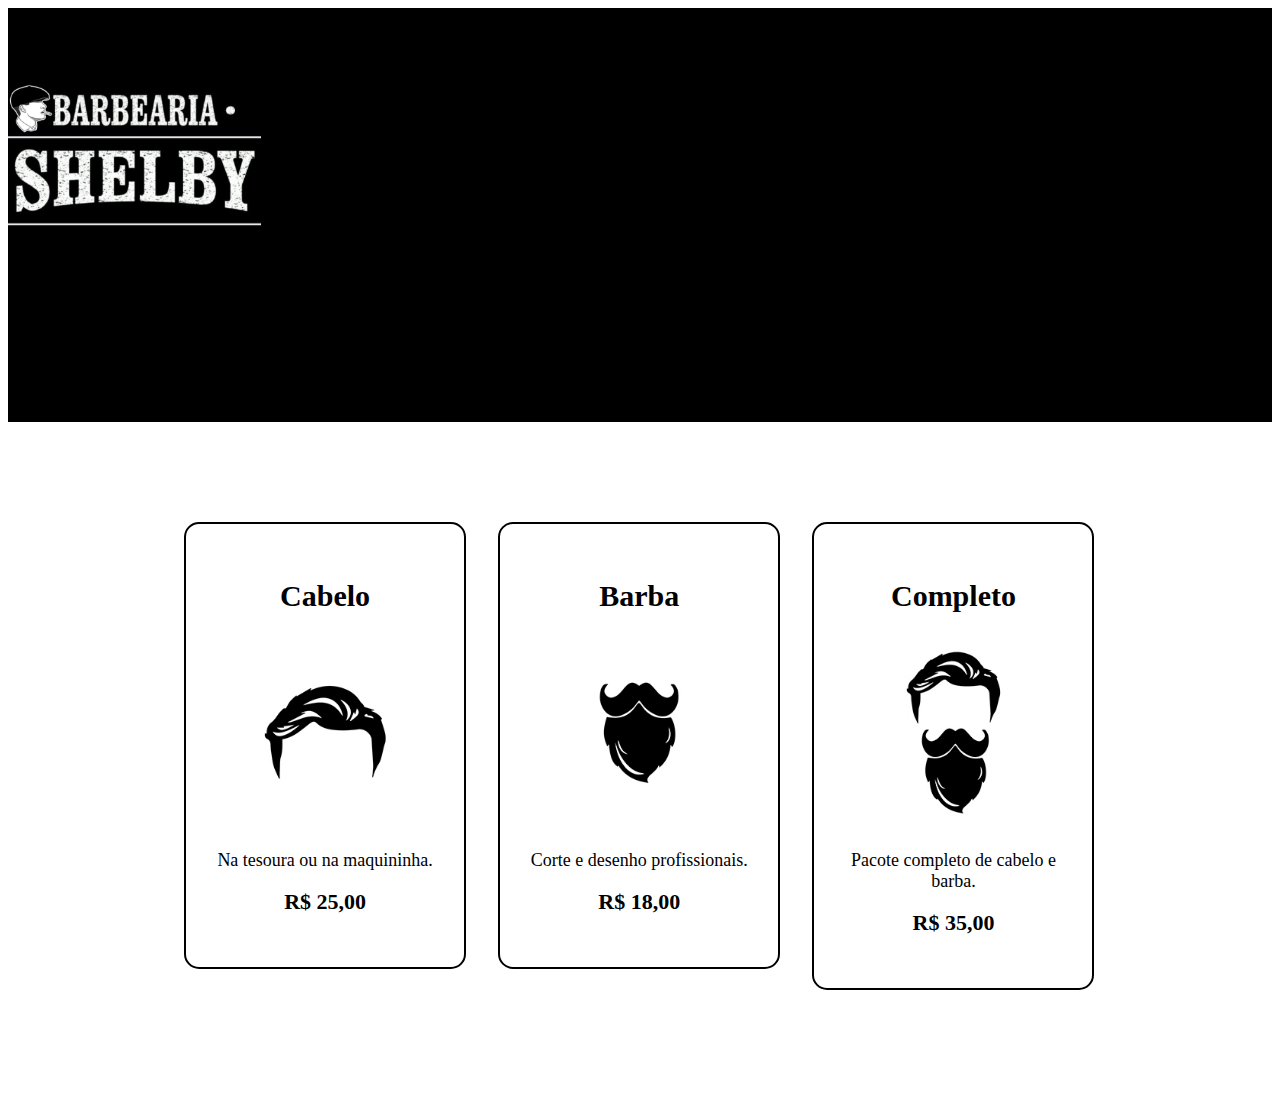
<file: produtos.html>
<!DOCTYPE html>
<html lang="pt-br">
<head>
    <meta charset="UTF-8">
    <meta http-equiv="viewport" content="width=device">
    <link rel="stylesheet" href="produtos.css"
    <title produtos - Barbearia Meno </title>
</head>
<body>
         <header>
                <div>
                    <h1><img 
                        id="logo" src="img/logoS.jpeg"></h1>
                    <ul>
                        <li><a href=""></a></li>
                        <li><a href=""></a></li>
                        <li><a href=""></a></li>
                    </ul>   
                </div>
            </header>
        </header>

        <main>
            <div class="div-produtos">
                <ul class="produtos">
                    <li >
                        <h2>Cabelo</h2>
                        <img class="produto-imagem" src="img/cabelo.jpg" alt="cabelo.png">
                        <p class="produto-descricao">Na tesoura ou na maquininha.</p>
                        <p class="produto-preco">R$ 25,00 </p>
                    </li>
    
                    <li>
                        <h2>Barba</h2>
                        <img class="produto-imagem" src="img/barba.jpg" alt="barba.png">
                        <p class="produto-descricao">Corte e desenho profissionais.</p>
                        <p class="produto-preco">R$ 18,00</p>
                    </li>
    
                    <li>
                        <h2>Completo</h2>
                        <img class="produto-imagem" src="img/cabelo+barba.jpg" alt="cabelo+barba.png">
                        <p class="produto-descricao">Pacote completo de cabelo e barba.</p>
                        <p class="produto-preco">R$ 35,00</p>
                    </li>
                </ul>
            </div>
            
        </main>
    
        <footer>
           
    
        </footer>
    
        
    </body>
    </html>
</file>
<file: produtos.css>
header {
    background-color: #000000;
    padding: 20px 0;
}

#logo {
    width: 20%;
}

.caixa{
    width: 940px;
    position: relative;
    margin: 0;
}

nav {
    position: absolute;
    top: 100%;
    right: 0%;
}

nav li {
    display: inline;
    margin: 0 0 0 15px;
}

nav a {
    text-transform: uppercase;
    color: black;
    font-weight: bold;
    font-size: 25px;
    text-decoration: none;
}
 
nav a:hover {
    color: aqua;
    font-size: 30px
}

.produtos
{
    width: 940px; /* tamanho das imagens */
    
    margin: 0 auto; /* margem */
    padding: 100px 0px; /*margem interna 50px sao as bases e ZERO é as laterais */
    
    
}
.produtos li
{
    text-align: center;  /*alinha o texto ao centro*/
    display: inline-block;  /* faz com que o elemento oculpe apenas o espaço necessario assim podendo deixar um outro elemento do lado do outro*/
    width: 30%;  /* define a largura do objeto*/
    vertical-align: top; 
    margin: 0 1.5%; /*margem porcentual*/
    padding: 30px 20px;
    box-sizing: border-box; /* como bota o conteudo do elemento para se comportar de acordo com a largura em porcentual que foi criado*/
    border:2px solid #000000 ; /*para criar uma borda , 2px é o tamanho da linha, solid do tipo solido, #000000 é acor*/
    border-radius: 15px;/*arrendodamento das bordas */
    transition: 700ms;
}
.produtos li:hover /* hover pega a interação do usuario enquanto o mouse estiver em cima dos links do menude navegação*/
{
    border-color:#c78c19 ;
    box-shadow: -10px -10px 10px 2px #000000;
    background: rgb(211, 211, 211);
    
}
.produtos li:active /*active pega a interação do usuario enquanto  o mouse estiver precionando */
{
    border-color: #cccccc;
}

.produtos h2
{
    font-size: 30px;
    
}

.produtos li:hover h2
{
    
    font-size: 31px;
    font-weight: bold;
}

.produtos li:hover .footer
{
    transition: 2000ms;
}

.produtos li:hover .produto-descricao
{
    font-size: 25px;
}

.produtos li:hover .produto-preco
{
    font-size: 29px;
}



.produto-descricao
{
    font-size: 18px;
    color: black;

    
}


.produto-preco
{
    font-size: 22px;
    font-weight: bold;
    margin-top: 10px;
    color: black;
}

.produto-imagem
{
    width: 80%;

}
</file>
